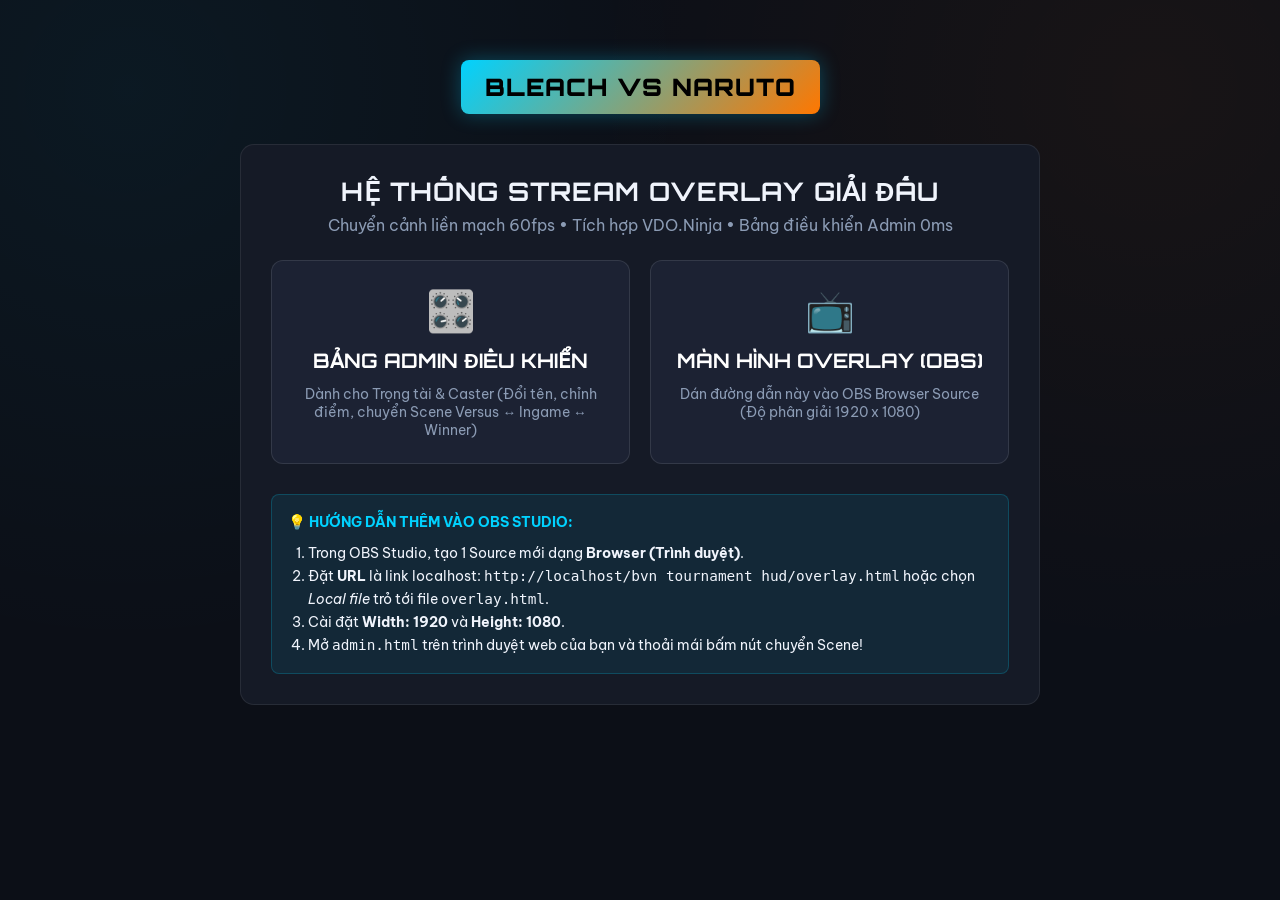
<file: index.html>
<!DOCTYPE html>
<html lang="vi">
<head>
  <meta charset="UTF-8">
  <meta name="viewport" content="width=device-width, initial-scale=1.0">
  <title>BvN Tournament HUD - Launcher</title>
  <link rel="stylesheet" href="css/admin.css">
  <style>
    .launcher-card {
      background: var(--bg-card);
      border: 1px solid var(--border-color);
      border-radius: 14px;
      padding: 30px;
      margin-top: 30px;
      text-align: center;
    }
    .grid-links {
      display: grid;
      grid-template-columns: 1fr 1fr;
      gap: 20px;
      margin-top: 25px;
    }
    .link-box {
      background: var(--bg-card-sub);
      border: 1px solid rgba(255,255,255,0.1);
      border-radius: 12px;
      padding: 24px;
      text-decoration: none;
      color: #fff;
      transition: all 0.25s;
      display: flex;
      flex-direction: column;
      align-items: center;
      gap: 12px;
    }
    .link-box:hover {
      border-color: var(--accent-gold);
      transform: translateY(-4px);
      box-shadow: 0 10px 30px rgba(0,0,0,0.5);
    }
    .link-box h3 {
      font-family: 'Orbitron', sans-serif;
      font-size: 1.25rem;
    }
    .obs-tip {
      margin-top: 30px;
      padding: 16px;
      border-radius: 8px;
      background: rgba(0, 210, 255, 0.08);
      border: 1px solid rgba(0, 210, 255, 0.2);
      text-align: left;
      font-size: 0.9rem;
      line-height: 1.6;
    }
  </style>
</head>
<body>
  <div class="container" style="max-width: 800px; margin-top: 40px;">
    <div class="logo-area" style="justify-content: center; margin-bottom: 20px;">
      <div class="logo-badge" style="font-size: 1.5rem; padding: 12px 24px;">BLEACH VS NARUTO</div>
    </div>
    
    <div class="launcher-card">
      <h2 style="font-family: 'Orbitron', sans-serif; font-size: 1.6rem; letter-spacing: 1px;">
        HỆ THỐNG STREAM OVERLAY GIẢI ĐẤU
      </h2>
      <p style="color: var(--text-muted); margin-top: 8px;">
        Chuyển cảnh liền mạch 60fps • Tích hợp VDO.Ninja • Bảng điều khiển Admin 0ms
      </p>

      <div class="grid-links">
        <a href="admin.html" class="link-box">
          <span style="font-size: 2.5rem;">🎛️</span>
          <h3>BẢNG ADMIN ĐIỀU KHIỂN</h3>
          <p style="font-size: 0.85rem; color: var(--text-muted);">
            Dành cho Trọng tài & Caster (Đổi tên, chỉnh điểm, chuyển Scene Versus ↔ Ingame ↔ Winner)
          </p>
        </a>

        <a href="overlay.html" target="_blank" class="link-box">
          <span style="font-size: 2.5rem;">📺</span>
          <h3>MÀN HÌNH OVERLAY (OBS)</h3>
          <p style="font-size: 0.85rem; color: var(--text-muted);">
            Dán đường dẫn này vào OBS Browser Source (Độ phân giải 1920 x 1080)
          </p>
        </a>
      </div>

      <div class="obs-tip">
        <strong style="color: var(--bleach-blue);">💡 HƯỚNG DẪN THÊM VÀO OBS STUDIO:</strong>
        <ol style="margin-left: 20px; margin-top: 8px;">
          <li>Trong OBS Studio, tạo 1 Source mới dạng <strong>Browser (Trình duyệt)</strong>.</li>
          <li>Đặt <strong>URL</strong> là link localhost: <code>http://localhost/bvn tournament hud/overlay.html</code> hoặc chọn <em>Local file</em> trỏ tới file <code>overlay.html</code>.</li>
          <li>Cài đặt <strong>Width: 1920</strong> và <strong>Height: 1080</strong>.</li>
          <li>Mở <code>admin.html</code> trên trình duyệt web của bạn và thoải mái bấm nút chuyển Scene!</li>
        </ol>
      </div>
    </div>
  </div>
</body>
</html>
</file>
<file: css/admin.css>
@import url('https://fonts.googleapis.com/css2?family=Orbitron:wght@500;700;900&family=Rajdhani:wght@600;700&family=Be+Vietnam+Pro:wght@400;500;600;700&display=swap');

:root {
  --bg-main: #0c0f17;
  --bg-card: #151a26;
  --bg-card-sub: #1c2233;
  --border-color: rgba(255, 255, 255, 0.08);

  --bleach-blue: #00d2ff;
  --bleach-glow: rgba(0, 210, 255, 0.4);
  --naruto-orange: #ff7700;
  --naruto-glow: rgba(255, 119, 0, 0.4);

  --accent-gold: #ffd200;
  --text-main: #f0f4fc;
  --text-muted: #8b9bb4;

  --success: #00e676;
  --danger: #ff1744;
}

* {
  box-sizing: border-box;
  margin: 0;
  padding: 0;
}

body {
  background-color: var(--bg-main);
  color: var(--text-main);
  font-family: 'Be Vietnam Pro', sans-serif;
  min-height: 100vh;
  padding: 20px;
  background-image: 
    radial-gradient(circle at 10% 10%, rgba(0, 210, 255, 0.05) 0%, transparent 40%),
    radial-gradient(circle at 90% 10%, rgba(255, 119, 0, 0.05) 0%, transparent 40%);
}

.container {
  max-width: 1200px;
  margin: 0 auto;
}

/* Header */
.header {
  display: flex;
  justify-content: space-between;
  align-items: center;
  padding-bottom: 20px;
  border-bottom: 1px solid var(--border-color);
  margin-bottom: 24px;
}

.logo-area {
  display: flex;
  align-items: center;
  gap: 16px;
}

.logo-badge {
  background: linear-gradient(135deg, #00d2ff 0%, #ff7700 100%);
  padding: 8px 16px;
  border-radius: 8px;
  font-family: 'Orbitron', sans-serif;
  font-weight: 900;
  font-size: 1.1rem;
  letter-spacing: 1px;
  color: #000;
  box-shadow: 0 0 20px rgba(0, 210, 255, 0.3);
}

.title-area h1 {
  font-family: 'Orbitron', sans-serif;
  font-size: 1.4rem;
  letter-spacing: 1.5px;
  text-transform: uppercase;
}

.title-area p {
  color: var(--text-muted);
  font-size: 0.85rem;
}

.header-actions {
  display: flex;
  align-items: center;
  gap: 12px;
}

.status-badge {
  display: flex;
  align-items: center;
  gap: 8px;
  background: rgba(0, 230, 118, 0.1);
  border: 1px solid rgba(0, 230, 118, 0.3);
  color: var(--success);
  padding: 6px 14px;
  border-radius: 20px;
  font-size: 0.85rem;
  font-weight: 600;
}

.status-dot {
  width: 8px;
  height: 8px;
  border-radius: 50%;
  background: var(--success);
  box-shadow: 0 0 10px var(--success);
  animation: pulse 1.5s infinite;
}

@keyframes pulse {
  0%, 100% { opacity: 1; transform: scale(1); }
  50% { opacity: 0.5; transform: scale(0.85); }
}

.btn-overlay {
  background: #252e42;
  color: #fff;
  text-decoration: none;
  padding: 8px 16px;
  border-radius: 8px;
  font-size: 0.9rem;
  font-weight: 600;
  display: flex;
  align-items: center;
  gap: 8px;
  border: 1px solid rgba(255, 255, 255, 0.1);
  transition: all 0.2s;
}

.btn-overlay:hover {
  background: #323d57;
  border-color: var(--bleach-blue);
  box-shadow: 0 0 12px var(--bleach-glow);
}

/* Big Scene Controller */
.scene-controller {
  background: var(--bg-card);
  border: 1px solid var(--border-color);
  border-radius: 12px;
  padding: 20px;
  margin-bottom: 24px;
  box-shadow: 0 10px 30px rgba(0, 0, 0, 0.4);
}

.section-label {
  font-family: 'Orbitron', sans-serif;
  font-size: 0.85rem;
  color: var(--text-muted);
  text-transform: uppercase;
  letter-spacing: 1.5px;
  margin-bottom: 14px;
  display: flex;
  align-items: center;
  gap: 8px;
}

.scene-buttons {
  display: grid;
  grid-template-columns: repeat(auto-fit, minmax(200px, 1fr));
  gap: 14px;
}

.btn-scene {
  background: var(--bg-card-sub);
  border: 1px solid rgba(255, 255, 255, 0.08);
  border-radius: 10px;
  padding: 16px;
  color: var(--text-main);
  font-family: 'Rajdhani', sans-serif;
  font-size: 1.15rem;
  font-weight: 700;
  letter-spacing: 1px;
  cursor: pointer;
  display: flex;
  flex-direction: column;
  align-items: center;
  gap: 8px;
  transition: all 0.25s cubic-bezier(0.16, 1, 0.3, 1);
  position: relative;
  overflow: hidden;
}

.btn-scene .icon {
  font-size: 1.6rem;
}

.btn-scene .desc {
  font-size: 0.75rem;
  font-family: 'Be Vietnam Pro', sans-serif;
  color: var(--text-muted);
  font-weight: 400;
}

.btn-scene:hover {
  transform: translateY(-2px);
  border-color: rgba(255, 255, 255, 0.25);
  box-shadow: 0 6px 20px rgba(0, 0, 0, 0.4);
}

.btn-scene.active {
  border-color: var(--accent-gold);
  background: linear-gradient(180deg, rgba(255, 210, 0, 0.15) 0%, rgba(21, 26, 38, 0.9) 100%);
  box-shadow: 0 0 25px rgba(255, 210, 0, 0.3);
}

.btn-scene.active::after {
  content: "ĐANG HIỂN THỊ";
  position: absolute;
  top: 6px;
  right: 6px;
  font-size: 0.65rem;
  background: var(--accent-gold);
  color: #000;
  padding: 2px 6px;
  border-radius: 4px;
  font-weight: 900;
  font-family: 'Orbitron', sans-serif;
}

.btn-scene.scene-versus.active {
  border-color: #00d2ff;
  background: linear-gradient(180deg, rgba(0, 210, 255, 0.2) 0%, rgba(21, 26, 38, 0.9) 100%);
  box-shadow: 0 0 25px var(--bleach-glow);
}
.btn-scene.scene-versus.active::after { background: var(--bleach-blue); }

.btn-scene.scene-ingame.active {
  border-color: #00e676;
  background: linear-gradient(180deg, rgba(0, 230, 118, 0.2) 0%, rgba(21, 26, 38, 0.9) 100%);
  box-shadow: 0 0 25px rgba(0, 230, 118, 0.3);
}
.btn-scene.scene-ingame.active::after { background: var(--success); }

.btn-scene.scene-winner-p1 {
  border-left: 4px solid var(--bleach-blue);
}
.btn-scene.scene-winner-p2 {
  border-right: 4px solid var(--naruto-orange);
}

/* Winner Quick Fill Row */
.winner-config-card {
  background: var(--bg-card);
  border: 1px solid var(--border-color);
  border-radius: 12px;
  padding: 18px 20px;
  margin-bottom: 24px;
}

.winner-input-row {
  display: flex;
  gap: 12px;
  align-items: center;
  margin-bottom: 12px;
}

.winner-input-row input {
  flex: 1;
  background: var(--bg-card-sub);
  border: 1px solid rgba(255, 255, 255, 0.12);
  color: #fff;
  padding: 10px 16px;
  border-radius: 8px;
  font-size: 0.95rem;
  font-weight: 600;
}

.quick-tags {
  display: flex;
  flex-wrap: wrap;
  gap: 8px;
}

.quick-tag-btn {
  background: var(--bg-card-sub);
  border: 1px solid rgba(255, 255, 255, 0.08);
  color: var(--text-muted);
  padding: 5px 12px;
  border-radius: 6px;
  font-size: 0.8rem;
  font-weight: 600;
  cursor: pointer;
  transition: all 0.2s;
}

.quick-tag-btn:hover {
  background: rgba(255, 210, 0, 0.15);
  border-color: var(--accent-gold);
  color: var(--accent-gold);
}

/* Match & Players Grid */
.match-grid {
  display: grid;
  grid-template-columns: 1fr 240px 1fr;
  gap: 20px;
  margin-bottom: 24px;
}

@media (max-width: 900px) {
  .match-grid {
    grid-template-columns: 1fr;
  }
}

.player-card {
  background: var(--bg-card);
  border: 1px solid var(--border-color);
  border-radius: 12px;
  padding: 20px;
  position: relative;
  overflow: hidden;
}

.player-card.p1 {
  border-top: 4px solid var(--bleach-blue);
  box-shadow: 0 8px 30px rgba(0, 210, 255, 0.08);
}

.player-card.p2 {
  border-top: 4px solid var(--naruto-orange);
  box-shadow: 0 8px 30px rgba(255, 119, 0, 0.08);
}

.player-header {
  display: flex;
  justify-content: space-between;
  align-items: center;
  margin-bottom: 16px;
}

.player-tag {
  font-family: 'Orbitron', sans-serif;
  font-weight: 900;
  font-size: 0.85rem;
  letter-spacing: 1px;
}

.p1 .player-tag { color: var(--bleach-blue); }
.p2 .player-tag { color: var(--naruto-orange); }

.side-label {
  font-size: 0.75rem;
  color: var(--text-muted);
}

.form-group {
  margin-bottom: 14px;
}

.form-group label {
  display: block;
  font-size: 0.78rem;
  color: var(--text-muted);
  margin-bottom: 6px;
  font-weight: 500;
}

.form-group input, .form-group select {
  width: 100%;
  background: var(--bg-card-sub);
  border: 1px solid rgba(255, 255, 255, 0.1);
  color: #fff;
  padding: 10px 14px;
  border-radius: 8px;
  font-size: 0.95rem;
  transition: all 0.2s;
}

.form-group input:focus, .form-group select:focus {
  outline: none;
  border-color: var(--bleach-blue);
  box-shadow: 0 0 10px rgba(0, 210, 255, 0.2);
}

.p2 .form-group input:focus {
  border-color: var(--naruto-orange);
  box-shadow: 0 0 10px rgba(255, 119, 0, 0.2);
}

/* Score Section inside player card */
.score-control {
  background: var(--bg-card-sub);
  border-radius: 10px;
  padding: 14px;
  margin-top: 16px;
  text-align: center;
}

.score-display {
  font-family: 'Orbitron', sans-serif;
  font-size: 3rem;
  font-weight: 900;
  line-height: 1;
  margin: 10px 0;
}

.p1 .score-display { color: var(--bleach-blue); text-shadow: 0 0 15px var(--bleach-glow); }
.p2 .score-display { color: var(--naruto-orange); text-shadow: 0 0 15px var(--naruto-glow); }

.score-btns {
  display: flex;
  gap: 8px;
  justify-content: center;
}

.btn-score {
  background: #252e42;
  border: 1px solid rgba(255, 255, 255, 0.1);
  color: #fff;
  width: 44px;
  height: 40px;
  border-radius: 8px;
  font-weight: 700;
  font-size: 1.1rem;
  cursor: pointer;
  transition: all 0.2s;
}

.btn-score:hover {
  background: #374463;
}

.btn-score.btn-plus {
  background: rgba(0, 230, 118, 0.2);
  border-color: var(--success);
  color: var(--success);
}
.btn-score.btn-plus:hover {
  background: var(--success);
  color: #000;
}

/* Center Match Controls */
.center-controls {
  display: flex;
  flex-direction: column;
  gap: 16px;
  justify-content: center;
}

.center-box {
  background: var(--bg-card);
  border: 1px solid var(--border-color);
  border-radius: 12px;
  padding: 16px;
  text-align: center;
}

.btn-swap {
  width: 100%;
  background: #232c3f;
  border: 1px solid rgba(255, 255, 255, 0.15);
  color: #fff;
  padding: 12px;
  border-radius: 8px;
  font-family: 'Orbitron', sans-serif;
  font-size: 0.85rem;
  font-weight: 700;
  cursor: pointer;
  display: flex;
  align-items: center;
  justify-content: center;
  gap: 8px;
  transition: all 0.2s;
}

.btn-swap:hover {
  background: #344260;
  border-color: var(--accent-gold);
  color: var(--accent-gold);
}

.btn-reset-score {
  width: 100%;
  background: rgba(255, 23, 68, 0.1);
  border: 1px solid rgba(255, 23, 68, 0.3);
  color: var(--danger);
  padding: 10px;
  border-radius: 8px;
  font-size: 0.82rem;
  font-weight: 600;
  cursor: pointer;
  margin-top: 10px;
  transition: all 0.2s;
}

.btn-reset-score:hover {
  background: var(--danger);
  color: #fff;
}

.bo-selector {
  display: flex;
  gap: 6px;
  margin-top: 10px;
}

.btn-bo {
  flex: 1;
  background: var(--bg-card-sub);
  border: 1px solid rgba(255, 255, 255, 0.1);
  color: var(--text-muted);
  padding: 8px 0;
  border-radius: 6px;
  font-family: 'Orbitron', sans-serif;
  font-size: 0.75rem;
  font-weight: 700;
  cursor: pointer;
  transition: all 0.2s;
}

.btn-bo.active {
  background: var(--accent-gold);
  border-color: var(--accent-gold);
  color: #000;
}

/* Accordion for Fine-tuning */
.accordion {
  background: var(--bg-card);
  border: 1px solid var(--border-color);
  border-radius: 12px;
  margin-bottom: 24px;
  overflow: hidden;
}

.accordion-header {
  padding: 16px 20px;
  cursor: pointer;
  display: flex;
  justify-content: space-between;
  align-items: center;
  user-select: none;
  background: var(--bg-card);
  font-weight: 600;
  font-size: 0.95rem;
}

.accordion-content {
  padding: 20px;
  border-top: 1px solid var(--border-color);
  display: none;
  background: var(--bg-card-sub);
}

.accordion.open .accordion-content {
  display: block;
}

.slider-grid {
  display: grid;
  grid-template-columns: repeat(auto-fit, minmax(280px, 1fr));
  gap: 16px;
}

.slider-group {
  background: var(--bg-card);
  padding: 14px;
  border-radius: 8px;
}

.slider-header {
  display: flex;
  justify-content: space-between;
  font-size: 0.8rem;
  color: var(--text-muted);
  margin-bottom: 8px;
}

.slider-group input[type="range"] {
  width: 100%;
  accent-color: var(--bleach-blue);
}

/* Toggle Switch */
.toggle-row {
  display: flex;
  align-items: center;
  justify-content: space-between;
  padding: 12px 16px;
  background: var(--bg-card-sub);
  border-radius: 8px;
  margin-bottom: 16px;
}

.switch {
  position: relative;
  display: inline-block;
  width: 48px;
  height: 24px;
}

.switch input {
  opacity: 0;
  width: 0;
  height: 0;
}

.slider {
  position: absolute;
  cursor: pointer;
  top: 0; left: 0; right: 0; bottom: 0;
  background-color: #313b52;
  transition: .3s;
  border-radius: 24px;
}

.slider:before {
  position: absolute;
  content: "";
  height: 18px;
  width: 18px;
  left: 3px;
  bottom: 3px;
  background-color: white;
  transition: .3s;
  border-radius: 50%;
}

input:checked + .slider {
  background-color: var(--success);
}

input:checked + .slider:before {
  transform: translateX(24px);
}

/* Live Mini Monitor on Admin */
.monitor-container {
  background: #000;
  border: 1px solid rgba(255, 255, 255, 0.15);
  border-radius: 12px;
  overflow: hidden;
  margin-bottom: 24px;
  box-shadow: 0 10px 30px rgba(0, 0, 0, 0.6);
}

.monitor-header {
  padding: 10px 16px;
  background: var(--bg-card);
  display: flex;
  justify-content: space-between;
  align-items: center;
  border-bottom: 1px solid var(--border-color);
  font-family: 'Orbitron', sans-serif;
  font-size: 0.8rem;
  font-weight: 700;
  color: var(--text-muted);
}

.live-indicator {
  display: flex;
  align-items: center;
  gap: 6px;
  color: #ff1744;
  font-size: 0.75rem;
}

.live-dot {
  width: 8px;
  height: 8px;
  border-radius: 50%;
  background: #ff1744;
  animation: pulse 1.2s infinite;
}

.monitor-viewport {
  position: relative;
  width: 100%;
  padding-top: 56.25%; /* 16:9 ratio */
  overflow: hidden;
  background: #050811;
}

.monitor-viewport iframe {
  position: absolute;
  top: 0;
  left: 0;
  width: 1920px;
  height: 1080px;
  border: none;
  transform-origin: 0 0;
  pointer-events: none;
}

/* Hotkey Hints */
.hotkey-badge {
  display: inline-block;
  background: rgba(255, 255, 255, 0.1);
  border: 1px solid rgba(255, 255, 255, 0.2);
  border-radius: 4px;
  padding: 1px 6px;
  font-size: 0.68rem;
  font-family: monospace;
  color: var(--accent-gold);
  margin-left: 6px;
}
.monitor-container {
  background: #000;
  border: 1px solid rgba(255, 255, 255, 0.15);
  border-radius: 12px;
  overflow: hidden;
  margin-bottom: 24px;
  box-shadow: 0 10px 30px rgba(0, 0, 0, 0.6);
}

.monitor-header {
  padding: 10px 16px;
  background: var(--bg-card);
  display: flex;
  justify-content: space-between;
  align-items: center;
  border-bottom: 1px solid var(--border-color);
  font-family: 'Orbitron', sans-serif;
  font-size: 0.8rem;
  font-weight: 700;
  color: var(--text-muted);
}

.live-indicator {
  display: flex;
  align-items: center;
  gap: 6px;
  color: #ff1744;
  font-size: 0.75rem;
}

.live-dot {
  width: 8px;
  height: 8px;
  border-radius: 50%;
  background: #ff1744;
  animation: pulse 1.2s infinite;
}

.monitor-viewport {
  position: relative;
  width: 100%;
  padding-top: 56.25%; /* 16:9 ratio */
  overflow: hidden;
  background: #050811;
}

.monitor-viewport iframe {
  position: absolute;
  top: 0;
  left: 0;
  width: 1920px;
  height: 1080px;
  border: none;
  transform-origin: 0 0;
  pointer-events: none;
}

/* Hotkey Hints */
.hotkey-badge {
  display: inline-block;
  background: rgba(255, 255, 255, 0.12);
  border: 1px solid rgba(255, 255, 255, 0.25);
  border-radius: 4px;
  padding: 2px 7px;
  font-size: 0.7rem;
  font-family: monospace;
  color: var(--accent-gold);
  margin-left: 6px;
}
</file>
